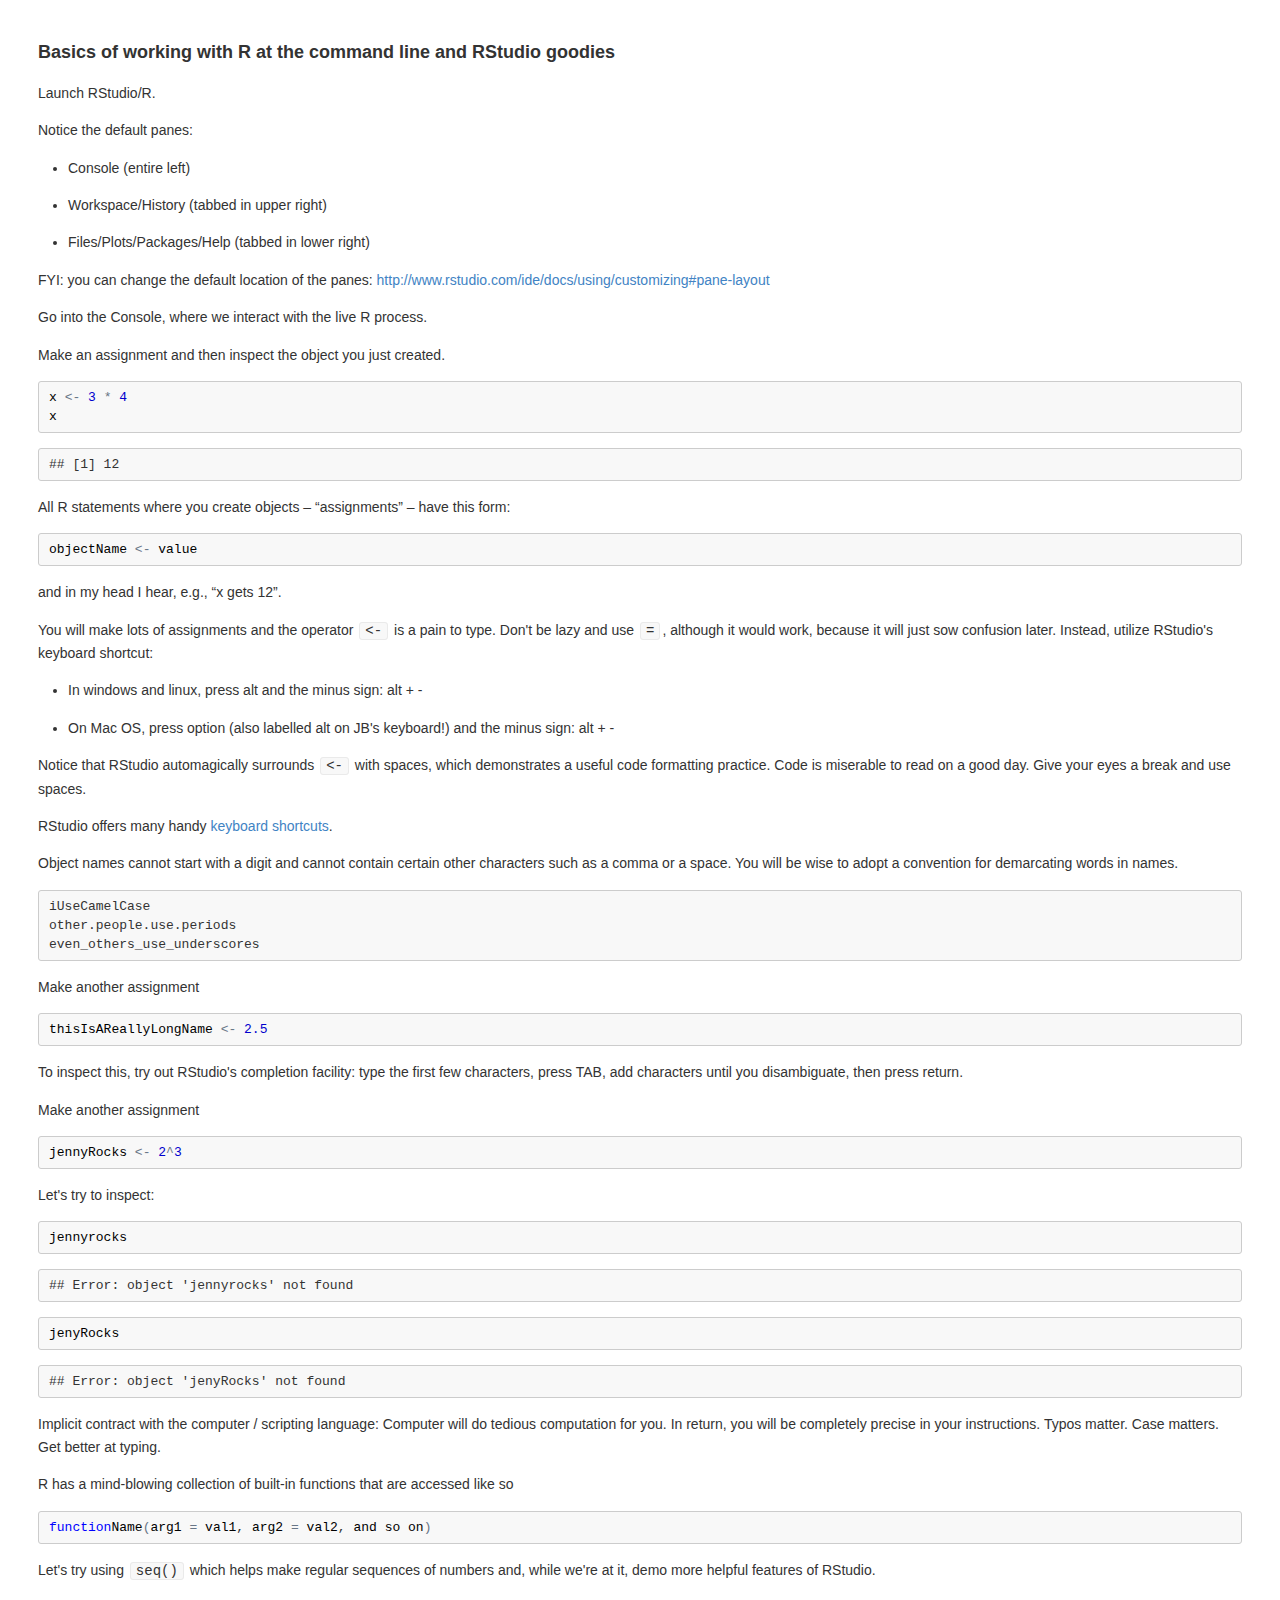
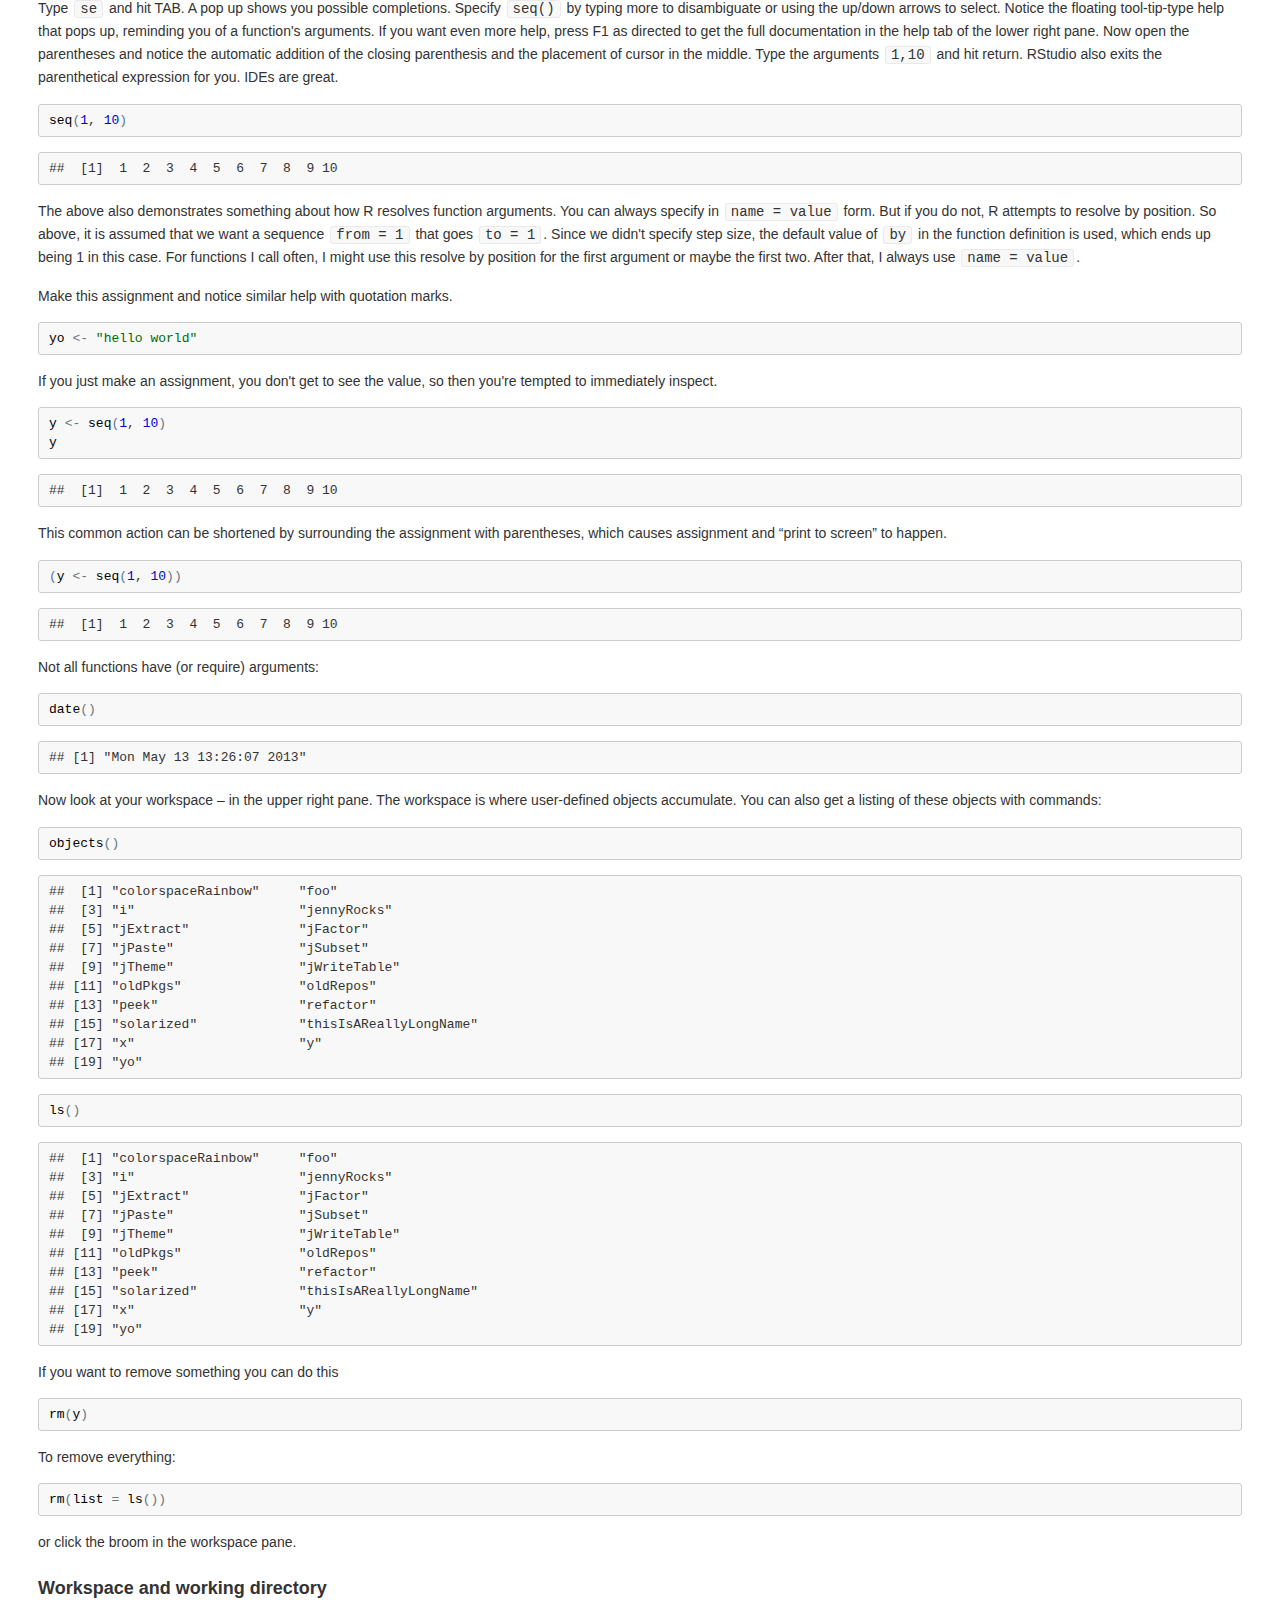
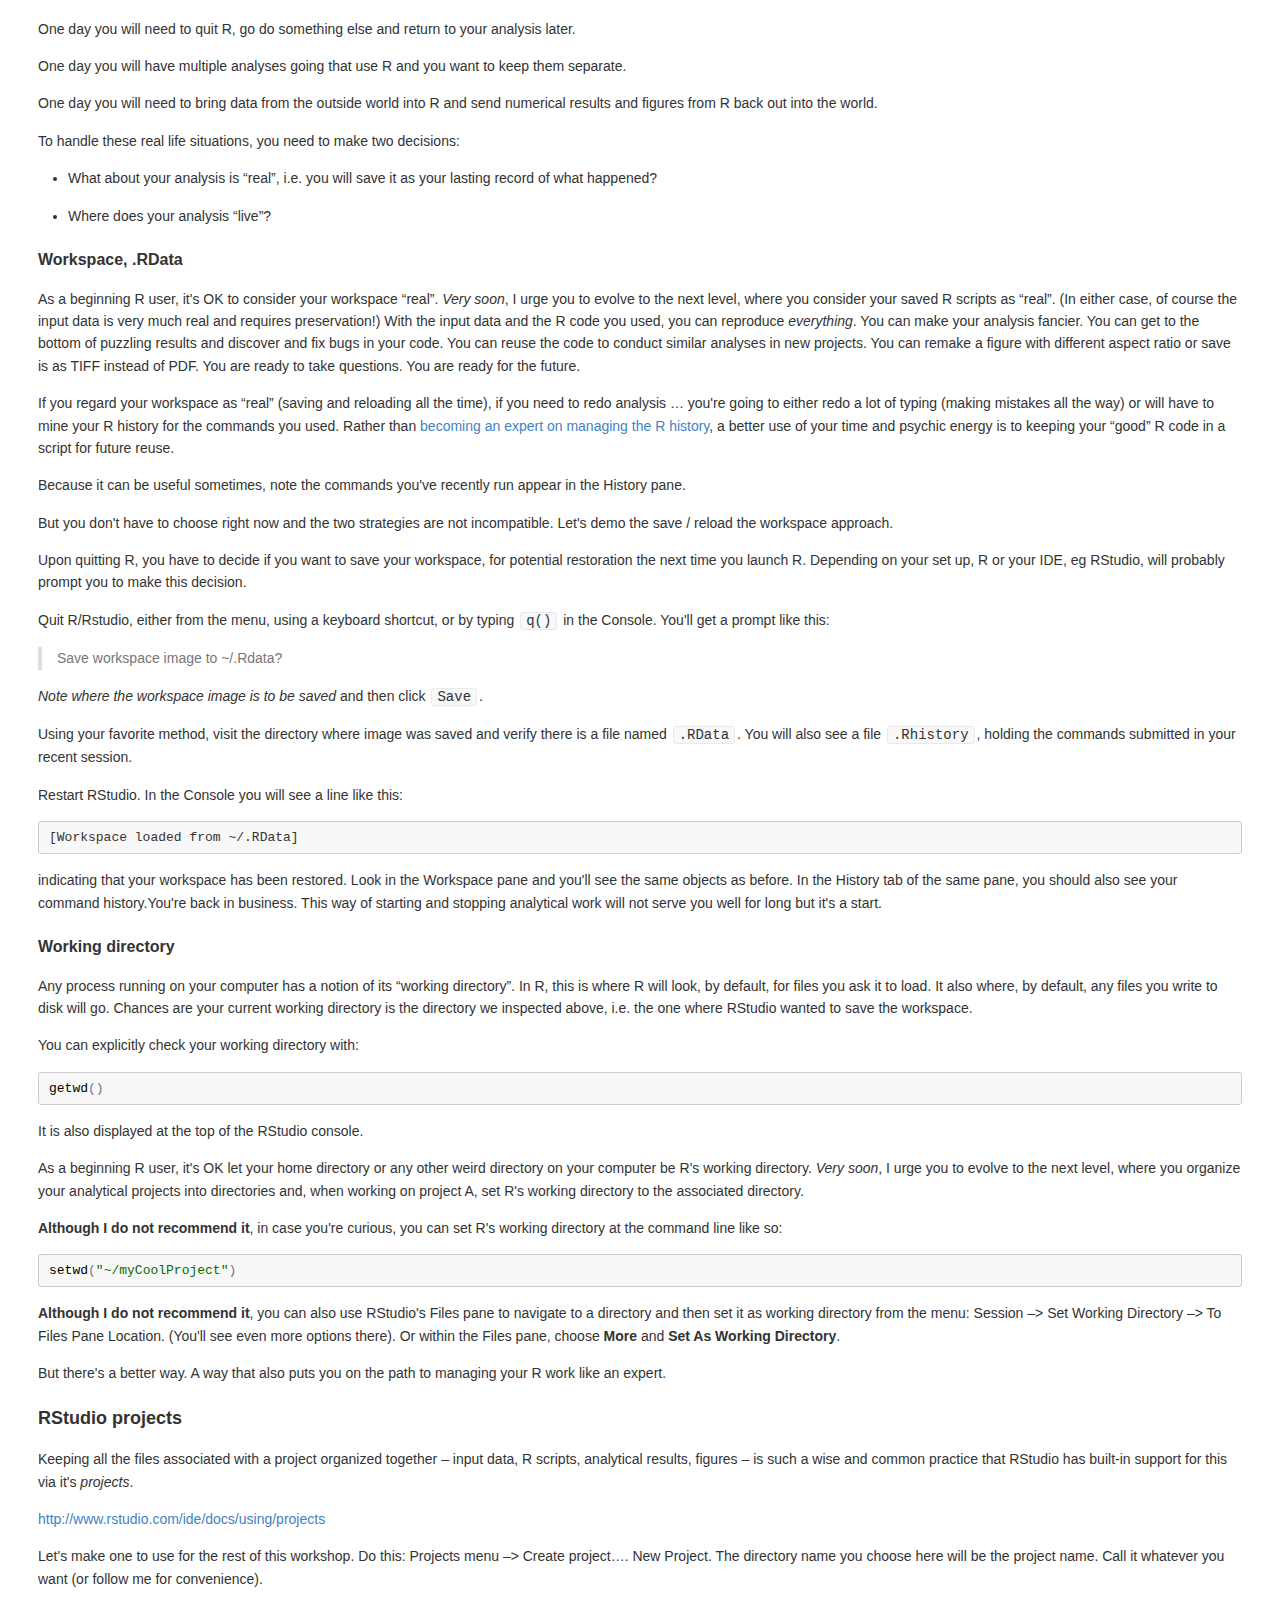
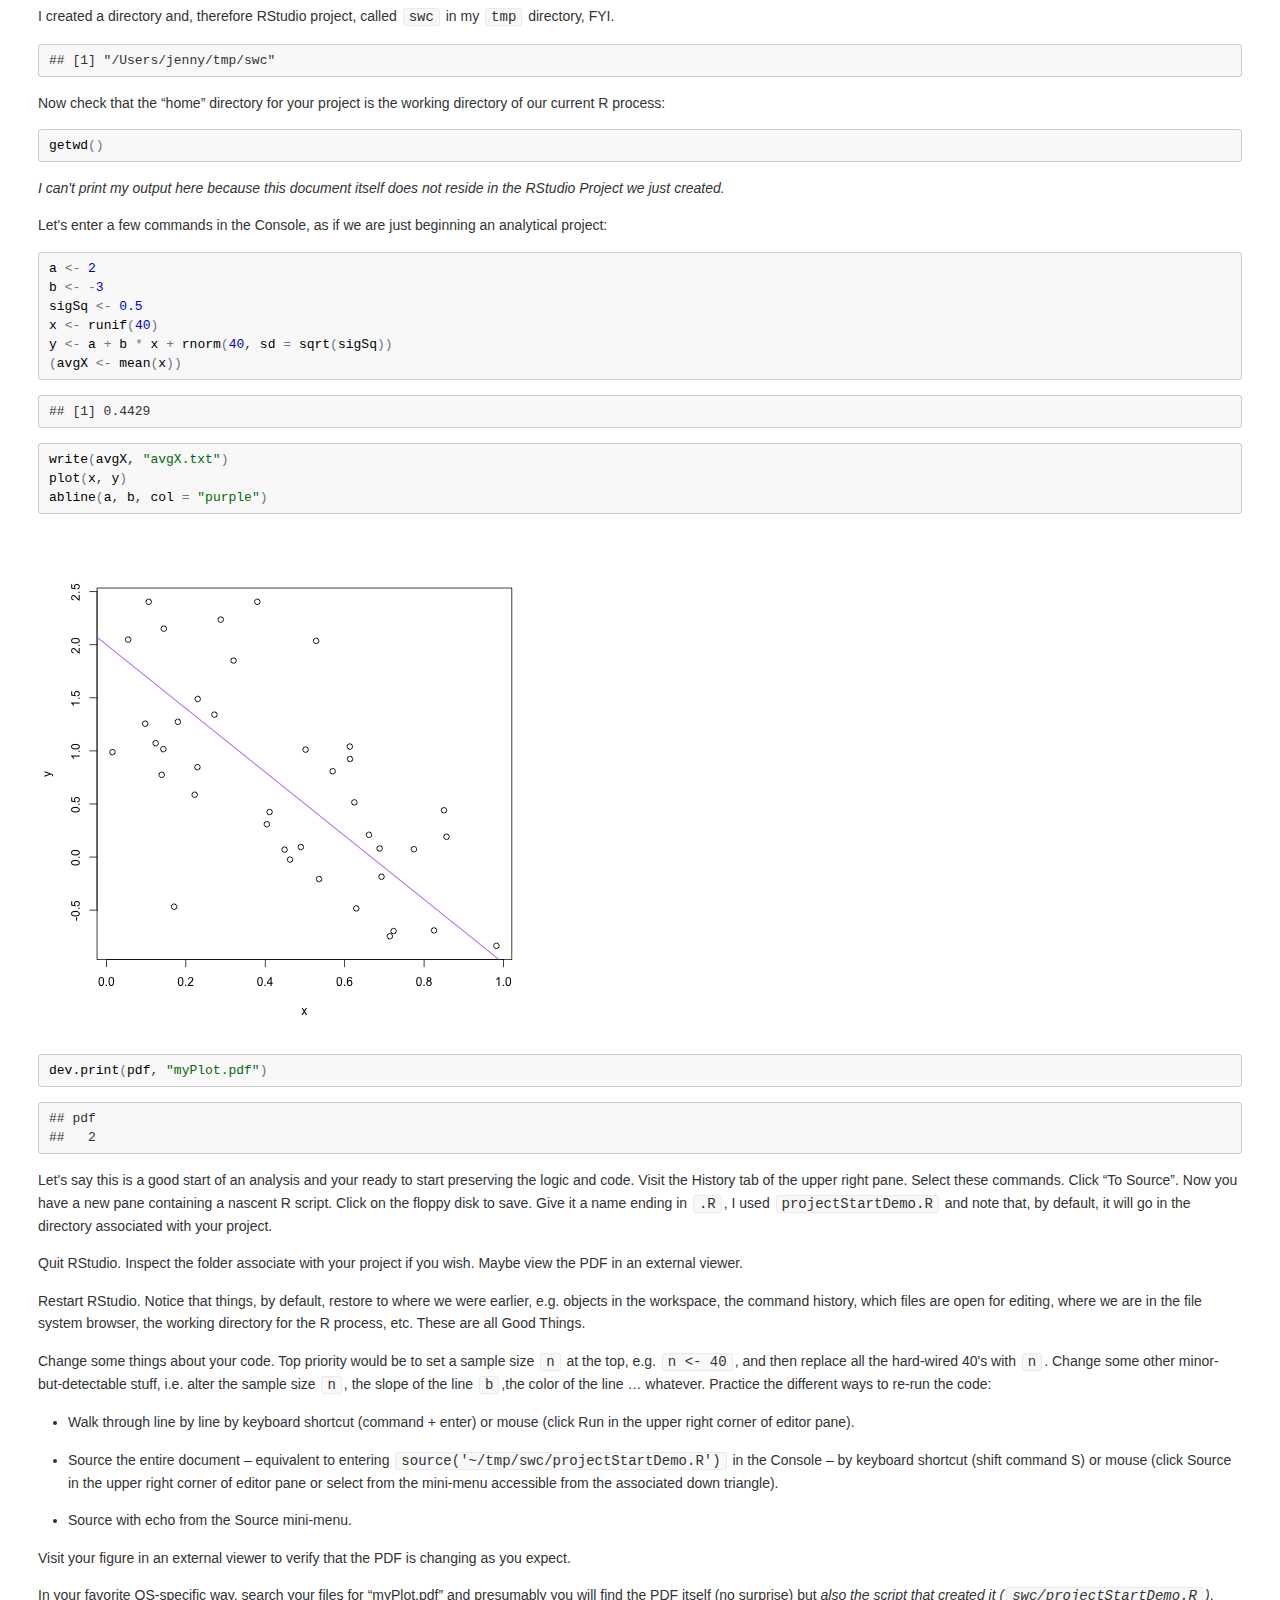
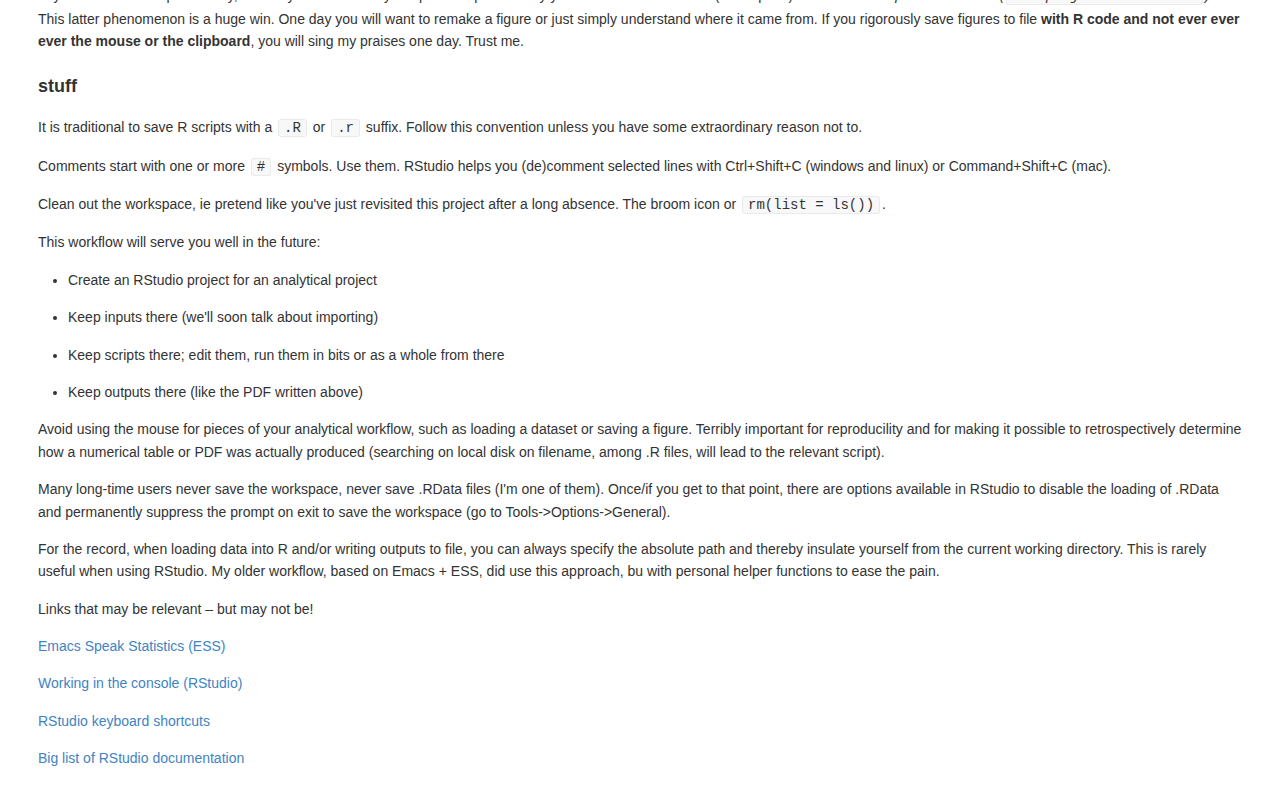
<file: old_lessons/misc-r/prose/block01_basicsWorkspaceWorkingDirProject.html>
<!DOCTYPE html>
<!-- saved from url=(0014)about:internet -->
<html>
<head>
<meta http-equiv="Content-Type" content="text/html; charset=utf-8"/>

<title>Basics of working with R at the command line and RStudio goodies</title>

<style type="text/css">
body {
  font-family: Helvetica, arial, sans-serif;
  font-size: 14px;
  line-height: 1.6;
  padding-top: 10px;
  padding-bottom: 10px;
  background-color: white;
  padding: 30px;
  color: #333;
}

body > *:first-child {
  margin-top: 0 !important;
}

body > *:last-child {
  margin-bottom: 0 !important;
}

a {
  color: #4183C4;
  text-decoration: none;
}

a.absent {
  color: #cc0000;
}

a.anchor {
  display: block;
  padding-left: 30px;
  margin-left: -30px;
  cursor: pointer;
  position: absolute;
  top: 0;
  left: 0;
  bottom: 0;
}

h1, h2, h3, h4, h5, h6 {
  margin: 20px 0 10px;
  padding: 0;
  font-weight: bold;
  -webkit-font-smoothing: antialiased;
  cursor: text;
  position: relative;
}

h2:first-child, h1:first-child, h1:first-child + h2, h3:first-child, h4:first-child, h5:first-child, h6:first-child {
  margin-top: 0;
  padding-top: 0;
}

h1:hover a.anchor, h2:hover a.anchor, h3:hover a.anchor, h4:hover a.anchor, h5:hover a.anchor, h6:hover a.anchor {
  text-decoration: none;
}

h1 tt, h1 code {
  font-size: inherit;
}

h2 tt, h2 code {
  font-size: inherit;
}

h3 tt, h3 code {
  font-size: inherit;
}

h4 tt, h4 code {
  font-size: inherit;
}

h5 tt, h5 code {
  font-size: inherit;
}

h6 tt, h6 code {
  font-size: inherit;
}

h1 {
  font-size: 28px;
  color: black;
}

h2 {
  font-size: 24px;
  border-bottom: 1px solid #cccccc;
  color: black;
}

h3 {
  font-size: 18px;
}

h4 {
  font-size: 16px;
}

h5 {
  font-size: 14px;
}

h6 {
  color: #777777;
  font-size: 14px;
}

p, blockquote, ul, ol, dl, li, table, pre {
  margin: 15px 0;
}

hr {
  background: transparent url("http://tinyurl.com/bq5kskr") repeat-x 0 0;
  border: 0 none;
  color: #cccccc;
  height: 4px;
  padding: 0;
}

body > h2:first-child {
  margin-top: 0;
  padding-top: 0;
}

body > h1:first-child {
  margin-top: 0;
  padding-top: 0;
}

body > h1:first-child + h2 {
  margin-top: 0;
  padding-top: 0;
}

body > h3:first-child, body > h4:first-child, body > h5:first-child, body > h6:first-child {
  margin-top: 0;
  padding-top: 0;
}

a:first-child h1, a:first-child h2, a:first-child h3, a:first-child h4, a:first-child h5, a:first-child h6 {
  margin-top: 0;
  padding-top: 0;
}

h1 p, h2 p, h3 p, h4 p, h5 p, h6 p {
  margin-top: 0;
}

li p.first {
  display: inline-block;
}

ul, ol {
  padding-left: 30px;
}

ul :first-child, ol :first-child {
  margin-top: 0;
}

ul :last-child, ol :last-child {
  margin-bottom: 0;
}

dl {
  padding: 0;
}

dl dt {
  font-size: 14px;
  font-weight: bold;
  font-style: italic;
  padding: 0;
  margin: 15px 0 5px;
}

dl dt:first-child {
  padding: 0;
}

dl dt > :first-child {
  margin-top: 0;
}

dl dt > :last-child {
  margin-bottom: 0;
}

dl dd {
  margin: 0 0 15px;
  padding: 0 15px;
}

dl dd > :first-child {
  margin-top: 0;
}

dl dd > :last-child {
  margin-bottom: 0;
}

blockquote {
  border-left: 4px solid #dddddd;
  padding: 0 15px;
  color: #777777;
}

blockquote > :first-child {
  margin-top: 0;
}

blockquote > :last-child {
  margin-bottom: 0;
}

table {
  padding: 0;
}
table tr {
  border-top: 1px solid #cccccc;
  background-color: white;
  margin: 0;
  padding: 0;
}

table tr:nth-child(2n) {
  background-color: #f8f8f8;
}

table tr th {
  font-weight: bold;
  border: 1px solid #cccccc;
  text-align: left;
  margin: 0;
  padding: 6px 13px;
}

table tr td {
  border: 1px solid #cccccc;
  text-align: left;
  margin: 0;
  padding: 6px 13px;
}

table tr th :first-child, table tr td :first-child {
  margin-top: 0;
}

table tr th :last-child, table tr td :last-child {
  margin-bottom: 0;
}

img {
  max-width: 100%;
}

span.frame {
  display: block;
  overflow: hidden;
}

span.frame > span {
  border: 1px solid #dddddd;
  display: block;
  float: left;
  overflow: hidden;
  margin: 13px 0 0;
  padding: 7px;
  width: auto;
}

span.frame span img {
  display: block;
  float: left;
}

span.frame span span {
  clear: both;
  color: #333333;
  display: block;
  padding: 5px 0 0;
}

span.align-center {
  display: block;
  overflow: hidden;
  clear: both;
}

span.align-center > span {
  display: block;
  overflow: hidden;
  margin: 13px auto 0;
  text-align: center;
}

span.align-center span img {
  margin: 0 auto;
  text-align: center;
}

span.align-right {
  display: block;
  overflow: hidden;
  clear: both;
}

span.align-right > span {
  display: block;
  overflow: hidden;
  margin: 13px 0 0;
  text-align: right;
}

span.align-right span img {
  margin: 0;
  text-align: right;
}

span.float-left {
  display: block;
  margin-right: 13px;
  overflow: hidden;
  float: left;
}

span.float-left span {
  margin: 13px 0 0;
}

span.float-right {
  display: block;
  margin-left: 13px;
  overflow: hidden;
  float: right;
}

span.float-right > span {
  display: block;
  overflow: hidden;
  margin: 13px auto 0;
  text-align: right;
}

code, tt {
  margin: 0 2px;
  padding: 0 5px;
  white-space: nowrap;
  border: 1px solid #eaeaea;
  background-color: #f8f8f8;
  border-radius: 3px;
}

pre code {
  margin: 0;
  padding: 0;
  white-space: pre;
  border: none;
  background: transparent;
}

.highlight pre {
  background-color: #f8f8f8;
  border: 1px solid #cccccc;
  font-size: 13px;
  line-height: 19px;
  overflow: auto;
  padding: 6px 10px;
  border-radius: 3px;
}

pre {
  background-color: #f8f8f8;
  border: 1px solid #cccccc;
  font-size: 13px;
  line-height: 19px;
  overflow: auto;
  padding: 6px 10px;
  border-radius: 3px;
}

pre code, pre tt {
  background-color: transparent;
  border: none;
}
</style>

<!-- Styles for R syntax highlighter -->
<style type="text/css">
   pre .operator,
   pre .paren {
     color: rgb(104, 118, 135)
   }

   pre .literal {
     color: rgb(88, 72, 246)
   }

   pre .number {
     color: rgb(0, 0, 205);
   }

   pre .comment {
     color: rgb(76, 136, 107);
   }

   pre .keyword {
     color: rgb(0, 0, 255);
   }

   pre .identifier {
     color: rgb(0, 0, 0);
   }

   pre .string {
     color: rgb(3, 106, 7);
   }
</style>

<!-- R syntax highlighter -->
<script type="text/javascript">
var hljs=new function(){function m(p){return p.replace(/&/gm,"&amp;").replace(/</gm,"&lt;")}function f(r,q,p){return RegExp(q,"m"+(r.cI?"i":"")+(p?"g":""))}function b(r){for(var p=0;p<r.childNodes.length;p++){var q=r.childNodes[p];if(q.nodeName=="CODE"){return q}if(!(q.nodeType==3&&q.nodeValue.match(/\s+/))){break}}}function h(t,s){var p="";for(var r=0;r<t.childNodes.length;r++){if(t.childNodes[r].nodeType==3){var q=t.childNodes[r].nodeValue;if(s){q=q.replace(/\n/g,"")}p+=q}else{if(t.childNodes[r].nodeName=="BR"){p+="\n"}else{p+=h(t.childNodes[r])}}}if(/MSIE [678]/.test(navigator.userAgent)){p=p.replace(/\r/g,"\n")}return p}function a(s){var r=s.className.split(/\s+/);r=r.concat(s.parentNode.className.split(/\s+/));for(var q=0;q<r.length;q++){var p=r[q].replace(/^language-/,"");if(e[p]){return p}}}function c(q){var p=[];(function(s,t){for(var r=0;r<s.childNodes.length;r++){if(s.childNodes[r].nodeType==3){t+=s.childNodes[r].nodeValue.length}else{if(s.childNodes[r].nodeName=="BR"){t+=1}else{if(s.childNodes[r].nodeType==1){p.push({event:"start",offset:t,node:s.childNodes[r]});t=arguments.callee(s.childNodes[r],t);p.push({event:"stop",offset:t,node:s.childNodes[r]})}}}}return t})(q,0);return p}function k(y,w,x){var q=0;var z="";var s=[];function u(){if(y.length&&w.length){if(y[0].offset!=w[0].offset){return(y[0].offset<w[0].offset)?y:w}else{return w[0].event=="start"?y:w}}else{return y.length?y:w}}function t(D){var A="<"+D.nodeName.toLowerCase();for(var B=0;B<D.attributes.length;B++){var C=D.attributes[B];A+=" "+C.nodeName.toLowerCase();if(C.value!==undefined&&C.value!==false&&C.value!==null){A+='="'+m(C.value)+'"'}}return A+">"}while(y.length||w.length){var v=u().splice(0,1)[0];z+=m(x.substr(q,v.offset-q));q=v.offset;if(v.event=="start"){z+=t(v.node);s.push(v.node)}else{if(v.event=="stop"){var p,r=s.length;do{r--;p=s[r];z+=("</"+p.nodeName.toLowerCase()+">")}while(p!=v.node);s.splice(r,1);while(r<s.length){z+=t(s[r]);r++}}}}return z+m(x.substr(q))}function j(){function q(x,y,v){if(x.compiled){return}var u;var s=[];if(x.k){x.lR=f(y,x.l||hljs.IR,true);for(var w in x.k){if(!x.k.hasOwnProperty(w)){continue}if(x.k[w] instanceof Object){u=x.k[w]}else{u=x.k;w="keyword"}for(var r in u){if(!u.hasOwnProperty(r)){continue}x.k[r]=[w,u[r]];s.push(r)}}}if(!v){if(x.bWK){x.b="\\b("+s.join("|")+")\\s"}x.bR=f(y,x.b?x.b:"\\B|\\b");if(!x.e&&!x.eW){x.e="\\B|\\b"}if(x.e){x.eR=f(y,x.e)}}if(x.i){x.iR=f(y,x.i)}if(x.r===undefined){x.r=1}if(!x.c){x.c=[]}x.compiled=true;for(var t=0;t<x.c.length;t++){if(x.c[t]=="self"){x.c[t]=x}q(x.c[t],y,false)}if(x.starts){q(x.starts,y,false)}}for(var p in e){if(!e.hasOwnProperty(p)){continue}q(e[p].dM,e[p],true)}}function d(B,C){if(!j.called){j();j.called=true}function q(r,M){for(var L=0;L<M.c.length;L++){if((M.c[L].bR.exec(r)||[null])[0]==r){return M.c[L]}}}function v(L,r){if(D[L].e&&D[L].eR.test(r)){return 1}if(D[L].eW){var M=v(L-1,r);return M?M+1:0}return 0}function w(r,L){return L.i&&L.iR.test(r)}function K(N,O){var M=[];for(var L=0;L<N.c.length;L++){M.push(N.c[L].b)}var r=D.length-1;do{if(D[r].e){M.push(D[r].e)}r--}while(D[r+1].eW);if(N.i){M.push(N.i)}return f(O,M.join("|"),true)}function p(M,L){var N=D[D.length-1];if(!N.t){N.t=K(N,E)}N.t.lastIndex=L;var r=N.t.exec(M);return r?[M.substr(L,r.index-L),r[0],false]:[M.substr(L),"",true]}function z(N,r){var L=E.cI?r[0].toLowerCase():r[0];var M=N.k[L];if(M&&M instanceof Array){return M}return false}function F(L,P){L=m(L);if(!P.k){return L}var r="";var O=0;P.lR.lastIndex=0;var M=P.lR.exec(L);while(M){r+=L.substr(O,M.index-O);var N=z(P,M);if(N){x+=N[1];r+='<span class="'+N[0]+'">'+M[0]+"</span>"}else{r+=M[0]}O=P.lR.lastIndex;M=P.lR.exec(L)}return r+L.substr(O,L.length-O)}function J(L,M){if(M.sL&&e[M.sL]){var r=d(M.sL,L);x+=r.keyword_count;return r.value}else{return F(L,M)}}function I(M,r){var L=M.cN?'<span class="'+M.cN+'">':"";if(M.rB){y+=L;M.buffer=""}else{if(M.eB){y+=m(r)+L;M.buffer=""}else{y+=L;M.buffer=r}}D.push(M);A+=M.r}function G(N,M,Q){var R=D[D.length-1];if(Q){y+=J(R.buffer+N,R);return false}var P=q(M,R);if(P){y+=J(R.buffer+N,R);I(P,M);return P.rB}var L=v(D.length-1,M);if(L){var O=R.cN?"</span>":"";if(R.rE){y+=J(R.buffer+N,R)+O}else{if(R.eE){y+=J(R.buffer+N,R)+O+m(M)}else{y+=J(R.buffer+N+M,R)+O}}while(L>1){O=D[D.length-2].cN?"</span>":"";y+=O;L--;D.length--}var r=D[D.length-1];D.length--;D[D.length-1].buffer="";if(r.starts){I(r.starts,"")}return R.rE}if(w(M,R)){throw"Illegal"}}var E=e[B];var D=[E.dM];var A=0;var x=0;var y="";try{var s,u=0;E.dM.buffer="";do{s=p(C,u);var t=G(s[0],s[1],s[2]);u+=s[0].length;if(!t){u+=s[1].length}}while(!s[2]);if(D.length>1){throw"Illegal"}return{r:A,keyword_count:x,value:y}}catch(H){if(H=="Illegal"){return{r:0,keyword_count:0,value:m(C)}}else{throw H}}}function g(t){var p={keyword_count:0,r:0,value:m(t)};var r=p;for(var q in e){if(!e.hasOwnProperty(q)){continue}var s=d(q,t);s.language=q;if(s.keyword_count+s.r>r.keyword_count+r.r){r=s}if(s.keyword_count+s.r>p.keyword_count+p.r){r=p;p=s}}if(r.language){p.second_best=r}return p}function i(r,q,p){if(q){r=r.replace(/^((<[^>]+>|\t)+)/gm,function(t,w,v,u){return w.replace(/\t/g,q)})}if(p){r=r.replace(/\n/g,"<br>")}return r}function n(t,w,r){var x=h(t,r);var v=a(t);var y,s;if(v){y=d(v,x)}else{return}var q=c(t);if(q.length){s=document.createElement("pre");s.innerHTML=y.value;y.value=k(q,c(s),x)}y.value=i(y.value,w,r);var u=t.className;if(!u.match("(\\s|^)(language-)?"+v+"(\\s|$)")){u=u?(u+" "+v):v}if(/MSIE [678]/.test(navigator.userAgent)&&t.tagName=="CODE"&&t.parentNode.tagName=="PRE"){s=t.parentNode;var p=document.createElement("div");p.innerHTML="<pre><code>"+y.value+"</code></pre>";t=p.firstChild.firstChild;p.firstChild.cN=s.cN;s.parentNode.replaceChild(p.firstChild,s)}else{t.innerHTML=y.value}t.className=u;t.result={language:v,kw:y.keyword_count,re:y.r};if(y.second_best){t.second_best={language:y.second_best.language,kw:y.second_best.keyword_count,re:y.second_best.r}}}function o(){if(o.called){return}o.called=true;var r=document.getElementsByTagName("pre");for(var p=0;p<r.length;p++){var q=b(r[p]);if(q){n(q,hljs.tabReplace)}}}function l(){if(window.addEventListener){window.addEventListener("DOMContentLoaded",o,false);window.addEventListener("load",o,false)}else{if(window.attachEvent){window.attachEvent("onload",o)}else{window.onload=o}}}var e={};this.LANGUAGES=e;this.highlight=d;this.highlightAuto=g;this.fixMarkup=i;this.highlightBlock=n;this.initHighlighting=o;this.initHighlightingOnLoad=l;this.IR="[a-zA-Z][a-zA-Z0-9_]*";this.UIR="[a-zA-Z_][a-zA-Z0-9_]*";this.NR="\\b\\d+(\\.\\d+)?";this.CNR="\\b(0[xX][a-fA-F0-9]+|(\\d+(\\.\\d*)?|\\.\\d+)([eE][-+]?\\d+)?)";this.BNR="\\b(0b[01]+)";this.RSR="!|!=|!==|%|%=|&|&&|&=|\\*|\\*=|\\+|\\+=|,|\\.|-|-=|/|/=|:|;|<|<<|<<=|<=|=|==|===|>|>=|>>|>>=|>>>|>>>=|\\?|\\[|\\{|\\(|\\^|\\^=|\\||\\|=|\\|\\||~";this.ER="(?![\\s\\S])";this.BE={b:"\\\\.",r:0};this.ASM={cN:"string",b:"'",e:"'",i:"\\n",c:[this.BE],r:0};this.QSM={cN:"string",b:'"',e:'"',i:"\\n",c:[this.BE],r:0};this.CLCM={cN:"comment",b:"//",e:"$"};this.CBLCLM={cN:"comment",b:"/\\*",e:"\\*/"};this.HCM={cN:"comment",b:"#",e:"$"};this.NM={cN:"number",b:this.NR,r:0};this.CNM={cN:"number",b:this.CNR,r:0};this.BNM={cN:"number",b:this.BNR,r:0};this.inherit=function(r,s){var p={};for(var q in r){p[q]=r[q]}if(s){for(var q in s){p[q]=s[q]}}return p}}();hljs.LANGUAGES.cpp=function(){var a={keyword:{"false":1,"int":1,"float":1,"while":1,"private":1,"char":1,"catch":1,"export":1,virtual:1,operator:2,sizeof:2,dynamic_cast:2,typedef:2,const_cast:2,"const":1,struct:1,"for":1,static_cast:2,union:1,namespace:1,unsigned:1,"long":1,"throw":1,"volatile":2,"static":1,"protected":1,bool:1,template:1,mutable:1,"if":1,"public":1,friend:2,"do":1,"return":1,"goto":1,auto:1,"void":2,"enum":1,"else":1,"break":1,"new":1,extern:1,using:1,"true":1,"class":1,asm:1,"case":1,typeid:1,"short":1,reinterpret_cast:2,"default":1,"double":1,register:1,explicit:1,signed:1,typename:1,"try":1,"this":1,"switch":1,"continue":1,wchar_t:1,inline:1,"delete":1,alignof:1,char16_t:1,char32_t:1,constexpr:1,decltype:1,noexcept:1,nullptr:1,static_assert:1,thread_local:1,restrict:1,_Bool:1,complex:1},built_in:{std:1,string:1,cin:1,cout:1,cerr:1,clog:1,stringstream:1,istringstream:1,ostringstream:1,auto_ptr:1,deque:1,list:1,queue:1,stack:1,vector:1,map:1,set:1,bitset:1,multiset:1,multimap:1,unordered_set:1,unordered_map:1,unordered_multiset:1,unordered_multimap:1,array:1,shared_ptr:1}};return{dM:{k:a,i:"</",c:[hljs.CLCM,hljs.CBLCLM,hljs.QSM,{cN:"string",b:"'\\\\?.",e:"'",i:"."},{cN:"number",b:"\\b(\\d+(\\.\\d*)?|\\.\\d+)(u|U|l|L|ul|UL|f|F)"},hljs.CNM,{cN:"preprocessor",b:"#",e:"$"},{cN:"stl_container",b:"\\b(deque|list|queue|stack|vector|map|set|bitset|multiset|multimap|unordered_map|unordered_set|unordered_multiset|unordered_multimap|array)\\s*<",e:">",k:a,r:10,c:["self"]}]}}}();hljs.LANGUAGES.r={dM:{c:[hljs.HCM,{cN:"number",b:"\\b0[xX][0-9a-fA-F]+[Li]?\\b",e:hljs.IMMEDIATE_RE,r:0},{cN:"number",b:"\\b\\d+(?:[eE][+\\-]?\\d*)?L\\b",e:hljs.IMMEDIATE_RE,r:0},{cN:"number",b:"\\b\\d+\\.(?!\\d)(?:i\\b)?",e:hljs.IMMEDIATE_RE,r:1},{cN:"number",b:"\\b\\d+(?:\\.\\d*)?(?:[eE][+\\-]?\\d*)?i?\\b",e:hljs.IMMEDIATE_RE,r:0},{cN:"number",b:"\\.\\d+(?:[eE][+\\-]?\\d*)?i?\\b",e:hljs.IMMEDIATE_RE,r:1},{cN:"keyword",b:"(?:tryCatch|library|setGeneric|setGroupGeneric)\\b",e:hljs.IMMEDIATE_RE,r:10},{cN:"keyword",b:"\\.\\.\\.",e:hljs.IMMEDIATE_RE,r:10},{cN:"keyword",b:"\\.\\.\\d+(?![\\w.])",e:hljs.IMMEDIATE_RE,r:10},{cN:"keyword",b:"\\b(?:function)",e:hljs.IMMEDIATE_RE,r:2},{cN:"keyword",b:"(?:if|in|break|next|repeat|else|for|return|switch|while|try|stop|warning|require|attach|detach|source|setMethod|setClass)\\b",e:hljs.IMMEDIATE_RE,r:1},{cN:"literal",b:"(?:NA|NA_integer_|NA_real_|NA_character_|NA_complex_)\\b",e:hljs.IMMEDIATE_RE,r:10},{cN:"literal",b:"(?:NULL|TRUE|FALSE|T|F|Inf|NaN)\\b",e:hljs.IMMEDIATE_RE,r:1},{cN:"identifier",b:"[a-zA-Z.][a-zA-Z0-9._]*\\b",e:hljs.IMMEDIATE_RE,r:0},{cN:"operator",b:"<\\-(?!\\s*\\d)",e:hljs.IMMEDIATE_RE,r:2},{cN:"operator",b:"\\->|<\\-",e:hljs.IMMEDIATE_RE,r:1},{cN:"operator",b:"%%|~",e:hljs.IMMEDIATE_RE},{cN:"operator",b:">=|<=|==|!=|\\|\\||&&|=|\\+|\\-|\\*|/|\\^|>|<|!|&|\\||\\$|:",e:hljs.IMMEDIATE_RE,r:0},{cN:"operator",b:"%",e:"%",i:"\\n",r:1},{cN:"identifier",b:"`",e:"`",r:0},{cN:"string",b:'"',e:'"',c:[hljs.BE],r:0},{cN:"string",b:"'",e:"'",c:[hljs.BE],r:0},{cN:"paren",b:"[[({\\])}]",e:hljs.IMMEDIATE_RE,r:0}]}};
hljs.initHighlightingOnLoad();
</script>

<!-- MathJax scripts -->
<script type="text/javascript" src="https://c328740.ssl.cf1.rackcdn.com/mathjax/2.0-latest/MathJax.js?config=TeX-AMS-MML_HTMLorMML">
</script>


</head>

<body>
<h3>Basics of working with R at the command line and RStudio goodies</h3>

<p>Launch RStudio/R.</p>

<p>Notice the default panes:</p>

<ul>
<li>Console (entire left)</li>
<li>Workspace/History (tabbed in upper right)</li>
<li>Files/Plots/Packages/Help (tabbed in lower right)</li>
</ul>

<p>FYI: you can change the default location of the panes:
<a href="http://www.rstudio.com/ide/docs/using/customizing#pane-layout">http://www.rstudio.com/ide/docs/using/customizing#pane-layout</a></p>

<p>Go into the Console, where we interact with the live R process.</p>

<p>Make an assignment and then inspect the object you just created.</p>

<pre><code class="r">x &lt;- 3 * 4
x
</code></pre>

<pre><code>## [1] 12
</code></pre>

<p>All R statements where you create objects &ndash; &ldquo;assignments&rdquo; &ndash; have this
form:</p>

<pre><code class="r">objectName &lt;- value
</code></pre>

<p>and in my head I hear, e.g., &ldquo;x gets 12&rdquo;.</p>

<p>You will make lots of assignments and the operator <code>&lt;-</code> is a pain to
type. Don&#39;t be lazy and use <code>=</code>, although it would work, because it
will just sow confusion later. Instead, utilize RStudio&#39;s keyboard
shortcut:</p>

<ul>
<li>In windows and linux, press alt and the minus sign: alt + -</li>
<li>On Mac OS, press option (also labelled alt on JB&#39;s keyboard!) and
the minus sign: alt + -</li>
</ul>

<p>Notice that RStudio automagically surrounds <code>&lt;-</code> with spaces, which
demonstrates a useful code formatting practice. Code is miserable to
read on a good day. Give your eyes a break and use spaces.</p>

<p>RStudio offers many handy <a href="http://www.rstudio.com/ide/docs/using/keyboard_shortcuts">keyboard shortcuts</a>.</p>

<p>Object names cannot start with a digit and cannot contain certain
other characters such as a comma or a space. You will be wise to adopt
a convention for demarcating words in names.</p>

<pre><code>iUseCamelCase
other.people.use.periods
even_others_use_underscores
</code></pre>

<p>Make another assignment</p>

<pre><code class="r">thisIsAReallyLongName &lt;- 2.5
</code></pre>

<p>To inspect this, try out RStudio&#39;s completion facility: type the first
few characters, press TAB, add characters until you disambiguate,
then press return.</p>

<p>Make another assignment</p>

<pre><code class="r">jennyRocks &lt;- 2^3
</code></pre>

<p>Let&#39;s try to inspect:</p>

<pre><code class="r">jennyrocks
</code></pre>

<pre><code>## Error: object &#39;jennyrocks&#39; not found
</code></pre>

<pre><code class="r">jenyRocks
</code></pre>

<pre><code>## Error: object &#39;jenyRocks&#39; not found
</code></pre>

<p>Implicit contract with the computer / scripting language: Computer
will do tedious computation for you. In return, you will be completely
precise in your instructions. Typos matter. Case matters. Get better
at typing.</p>

<p>R has a mind-blowing collection of built-in functions that are
accessed like so</p>

<pre><code class="r">functionName(arg1 = val1, arg2 = val2, and so on)
</code></pre>

<p>Let&#39;s try using <code>seq()</code> which helps make regular sequences of numbers
and, while we&#39;re at it, demo more helpful features of RStudio.</p>

<p>Type <code>se</code> and hit TAB. A pop up shows you possible
completions. Specify <code>seq()</code> by typing more to disambiguate or using
the up/down arrows to select. Notice the floating tool-tip-type help
that pops up, reminding you of a function&#39;s arguments. If you want
even more help, press F1 as directed to get the full documentation in
the help tab of the lower right pane. Now open the parentheses and
notice the automatic addition of the closing parenthesis and the
placement of cursor in the middle.  Type the arguments <code>1,10</code> and hit
return. RStudio also exits the parenthetical expression for you.  IDEs
are great.</p>

<pre><code class="r">seq(1, 10)
</code></pre>

<pre><code>##  [1]  1  2  3  4  5  6  7  8  9 10
</code></pre>

<p>The above also demonstrates something about how R resolves function
arguments. You can always specify in <code>name = value</code> form. But if you
do not, R attempts to resolve by position. So above, it is assumed
that we want a sequence <code>from = 1</code> that goes <code>to = 1</code>. Since we didn&#39;t
specify step size, the default value of <code>by</code> in the function
definition is used, which ends up being 1 in this case. For functions
I call often, I might use this resolve by position for the first
argument or maybe the first two. After that, I always use <code>name =
value</code>.</p>

<p>Make this assignment and notice similar help with quotation marks.</p>

<pre><code class="r">yo &lt;- &quot;hello world&quot;
</code></pre>

<p>If you just make an assignment, you don&#39;t get to see the value, so
then you&#39;re tempted to immediately inspect.</p>

<pre><code class="r">y &lt;- seq(1, 10)
y
</code></pre>

<pre><code>##  [1]  1  2  3  4  5  6  7  8  9 10
</code></pre>

<p>This common action can be shortened by surrounding the assignment with
parentheses, which causes assignment and &ldquo;print to screen&rdquo; to happen.</p>

<pre><code class="r">(y &lt;- seq(1, 10))
</code></pre>

<pre><code>##  [1]  1  2  3  4  5  6  7  8  9 10
</code></pre>

<p>Not all functions have (or require) arguments:</p>

<pre><code class="r">date()
</code></pre>

<pre><code>## [1] &quot;Mon May 13 13:26:07 2013&quot;
</code></pre>

<p>Now look at your workspace &ndash; in the upper right pane. The workspace is
where user-defined objects accumulate. You can also get a listing of
these objects with commands:</p>

<pre><code class="r">objects()
</code></pre>

<pre><code>##  [1] &quot;colorspaceRainbow&quot;     &quot;foo&quot;                  
##  [3] &quot;i&quot;                     &quot;jennyRocks&quot;           
##  [5] &quot;jExtract&quot;              &quot;jFactor&quot;              
##  [7] &quot;jPaste&quot;                &quot;jSubset&quot;              
##  [9] &quot;jTheme&quot;                &quot;jWriteTable&quot;          
## [11] &quot;oldPkgs&quot;               &quot;oldRepos&quot;             
## [13] &quot;peek&quot;                  &quot;refactor&quot;             
## [15] &quot;solarized&quot;             &quot;thisIsAReallyLongName&quot;
## [17] &quot;x&quot;                     &quot;y&quot;                    
## [19] &quot;yo&quot;
</code></pre>

<pre><code class="r">ls()
</code></pre>

<pre><code>##  [1] &quot;colorspaceRainbow&quot;     &quot;foo&quot;                  
##  [3] &quot;i&quot;                     &quot;jennyRocks&quot;           
##  [5] &quot;jExtract&quot;              &quot;jFactor&quot;              
##  [7] &quot;jPaste&quot;                &quot;jSubset&quot;              
##  [9] &quot;jTheme&quot;                &quot;jWriteTable&quot;          
## [11] &quot;oldPkgs&quot;               &quot;oldRepos&quot;             
## [13] &quot;peek&quot;                  &quot;refactor&quot;             
## [15] &quot;solarized&quot;             &quot;thisIsAReallyLongName&quot;
## [17] &quot;x&quot;                     &quot;y&quot;                    
## [19] &quot;yo&quot;
</code></pre>

<p>If you want to remove something you can do this</p>

<pre><code class="r">rm(y)
</code></pre>

<p>To remove everything:</p>

<pre><code class="r">rm(list = ls())
</code></pre>

<p>or click the broom in the workspace pane.</p>

<h3>Workspace and working directory</h3>

<p>One day you will need to quit R, go do something else and return to
your analysis later.</p>

<p>One day you will have multiple analyses going that use R and you want
to keep them separate.</p>

<p>One day you will need to bring data from the outside world into R and
send numerical results and figures from R back out into the world.</p>

<p>To handle these real life situations, you need to make two decisions:</p>

<ul>
<li><p>What about your analysis is &ldquo;real&rdquo;, i.e. you will save it as your
lasting record of what happened?</p></li>
<li><p>Where does your analysis &ldquo;live&rdquo;?</p></li>
</ul>

<h4>Workspace, .RData</h4>

<p>As a beginning R user, it&#39;s OK to consider your workspace
&ldquo;real&rdquo;. <em>Very soon</em>, I urge you to evolve to the next level, where you
consider your saved R scripts as &ldquo;real&rdquo;. (In either case, of course
the input data is very much real and requires preservation!) With the
input data and the R code you used, you can reproduce
<em>everything</em>. You can make your analysis fancier. You can get to the
bottom of puzzling results and discover and fix bugs in your code. You
can reuse the code to conduct similar analyses in new projects. You
can remake a figure with different aspect ratio or save is as TIFF
instead of PDF. You are ready to take questions. You are ready for the
future.</p>

<p>If you regard your workspace as &ldquo;real&rdquo; (saving and reloading all the
time), if you need to redo analysis &hellip; you&#39;re going to either redo a
lot of typing (making mistakes all the way) or will have to mine your
R history for the commands you used. Rather than
<a href="http://www.rstudio.com/ide/docs/using/history">becoming an expert on managing the R history</a>,
a better use of your time and psychic energy is to keeping your &ldquo;good&rdquo;
R code in a script for future reuse.</p>

<p>Because it can be useful sometimes, note the commands you&#39;ve recently
run appear in the History pane.</p>

<p>But you don&#39;t have to choose right now and the two strategies are not
incompatible. Let&#39;s demo the save / reload the workspace approach.</p>

<p>Upon quitting R, you have to decide if you want to save your
workspace, for potential restoration the next time you launch R. Depending on
your set up, R or your IDE, eg RStudio, will probably prompt you to
make this decision.</p>

<p>Quit R/Rstudio, either from the menu, using a keyboard shortcut, or by
typing <code>q()</code> in the Console. You&#39;ll get a prompt like this:</p>

<blockquote>
<p>Save workspace image to ~/.Rdata?</p>
</blockquote>

<p><em>Note where the workspace image is to be saved</em> and then click <code>Save</code>.</p>

<p>Using your favorite method, visit the directory where image was saved
and verify there is a file named <code>.RData</code>. You will also see a file
<code>.Rhistory</code>, holding the commands submitted in your recent session.</p>

<p>Restart RStudio. In the Console you will see a line like this:</p>

<pre><code>[Workspace loaded from ~/.RData]
</code></pre>

<p>indicating that your workspace has been restored. Look in the Workspace pane and you&#39;ll see the same objects as before. In the History tab of the same pane, you should also see your command history.You&#39;re back in business. This way of starting and stopping analytical work will not serve you well for long but it&#39;s a start.</p>

<h4>Working directory</h4>

<p>Any process running on your computer has a notion of its &ldquo;working directory&rdquo;. In R, this is where R will look, by default, for files you ask it to load. It also where, by default, any files you write to disk will go. Chances are your current working directory is the directory we inspected above, i.e. the one where RStudio wanted to save the workspace.</p>

<p>You can explicitly check your working directory with:</p>

<pre><code class="r">getwd()
</code></pre>

<p>It is also displayed at the top of the RStudio console.</p>

<p>As a beginning R user, it&#39;s OK let your home directory or any other weird directory on your computer be R&#39;s working directory. <em>Very soon</em>, I urge you to evolve to the next level, where you organize your analytical projects into directories and, when working on project A, set R&#39;s working directory to the associated directory.</p>

<p><strong>Although I do not recommend it</strong>, in case you&#39;re curious, you can set R&#39;s working directory at the command line like so:</p>

<pre><code class="r">setwd(&quot;~/myCoolProject&quot;)
</code></pre>

<p><strong>Although I do not recommend it</strong>, you can also use RStudio&#39;s Files pane to navigate to a directory and then set it as working directory from the menu: Session &ndash;&gt; Set Working Directory &ndash;&gt; To Files Pane Location. (You&#39;ll see even more options there). Or within the Files pane, choose <strong>More</strong> and <strong>Set As
Working Directory</strong>.</p>

<p>But there&#39;s a better way. A way that also puts you on the path to managing your R work like an expert.</p>

<h3>RStudio projects</h3>

<p>Keeping all the files associated with a project organized together &ndash; input data, R scripts, analytical results, figures &ndash; is such a wise and common practice that RStudio has built-in support for this via it&#39;s <em>projects</em>.</p>

<p><a href="http://www.rstudio.com/ide/docs/using/projects">http://www.rstudio.com/ide/docs/using/projects</a></p>

<p>Let&#39;s make one to use for the rest of this workshop. Do this: Projects menu &ndash;&gt; Create project&hellip;. New Project. The directory name you choose here will be the project name. Call it whatever you want (or follow me for convenience).</p>

<p>I created a directory and, therefore RStudio project, called <code>swc</code> in my <code>tmp</code> directory, FYI.</p>

<!-- https://github.com/yihui/knitr/issues/277 -->

<pre><code>## [1] &quot;/Users/jenny/tmp/swc&quot;
</code></pre>

<p>Now check that the &ldquo;home&rdquo; directory for your project is the working directory of our current R process:</p>

<pre><code class="r">getwd()
</code></pre>

<p><em>I can&#39;t print my output here because this document itself does not reside in the RStudio Project we just created.</em></p>

<p>Let&#39;s enter a few commands in the Console, as if we are just beginning an analytical project:</p>

<pre><code class="r">a &lt;- 2
b &lt;- -3
sigSq &lt;- 0.5
x &lt;- runif(40)
y &lt;- a + b * x + rnorm(40, sd = sqrt(sigSq))
(avgX &lt;- mean(x))
</code></pre>

<pre><code>## [1] 0.4429
</code></pre>

<pre><code class="r">write(avgX, &quot;avgX.txt&quot;)
plot(x, y)
abline(a, b, col = &quot;purple&quot;)
</code></pre>

<p><img src="[data-uri]" alt="plot of chunk unnamed-chunk-19"/> </p>

<pre><code class="r">dev.print(pdf, &quot;myPlot.pdf&quot;)
</code></pre>

<pre><code>## pdf 
##   2
</code></pre>

<p>Let&#39;s say this is a good start of an analysis and your ready to start preserving the logic and code. Visit the History tab of the upper right pane. Select these commands. Click &ldquo;To Source&rdquo;. Now you have a
new pane containing a nascent R script. Click on the floppy disk to save. Give it a name ending in <code>.R</code>, I used <code>projectStartDemo.R</code> and note that, by default, it will go in the directory associated with your project.</p>

<p>Quit RStudio. Inspect the folder associate with your project if you wish. Maybe view the PDF in an external viewer.</p>

<p>Restart RStudio. Notice that things, by default, restore to where we were earlier, e.g. objects in the workspace, the command history, which files are open for editing, where we are in the file system browser, the working directory for the R process, etc. These are all Good Things.</p>

<p>Change some things about your code. Top priority would be to set a sample size <code>n</code> at the top, e.g. <code>n &lt;- 40</code>, and then replace all the hard-wired 40&#39;s with <code>n</code>. Change some other minor-but-detectable stuff, i.e. alter the sample size <code>n</code>, the slope of the line <code>b</code>,the color of the line &hellip; whatever. Practice the different ways to re-run the code:</p>

<ul>
<li>Walk through line by line by keyboard shortcut (command + enter) or mouse (click Run in the upper right corner of editor pane).</li>
<li>Source the entire document &ndash; equivalent to entering <code>source(&#39;~/tmp/swc/projectStartDemo.R&#39;)</code> in the Console &ndash; by keyboard shortcut (shift command S) or mouse (click Source in the upper right corner of editor pane or select from the mini-menu accessible from the associated down triangle).</li>
<li>Source with echo from the Source mini-menu.</li>
</ul>

<p>Visit your figure in an external viewer to verify that the PDF is changing as you expect.</p>

<p>In your favorite OS-specific way, search your files for &ldquo;myPlot.pdf&rdquo; and presumably you will find the PDF itself (no surprise) but <em>also the script that created it (<code>swc/projectStartDemo.R</code>)</em>. This latter phenomenon is a huge win. One day you will want to remake a figure or just simply understand where it came from. If you rigorously save figures to file <strong>with R code and not ever ever ever the mouse or the clipboard</strong>, you will sing my praises one day. Trust me.</p>

<h3>stuff</h3>

<p>It is traditional to save R scripts with a <code>.R</code> or <code>.r</code> suffix. Follow this convention unless you have some extraordinary reason not to. </p>

<p>Comments start with one or more <code>#</code> symbols. Use them. RStudio helps you (de)comment selected lines with Ctrl+Shift+C (windows and linux) or Command+Shift+C (mac).</p>

<p>Clean out the workspace, ie pretend like you&#39;ve just revisited this project after a long absence.  The broom icon or <code>rm(list = ls())</code>.</p>

<p>This workflow will serve you well in the future:</p>

<ul>
<li>Create an RStudio project for an analytical project</li>
<li>Keep inputs there (we&#39;ll soon talk about importing)</li>
<li>Keep scripts there; edit them, run them in bits or as a whole from
there</li>
<li>Keep outputs there (like the PDF written above)</li>
</ul>

<p>Avoid using the mouse for pieces of your analytical workflow, such as loading a dataset or saving a figure. Terribly important for reproducility and for making it possible to retrospectively determine how a numerical table or PDF was actually produced (searching on local disk on filename, among .R files, will lead to the relevant script).</p>

<p>Many long-time users never save the workspace, never save .RData files (I&#39;m one of them). Once/if you get to that point, there are options available in RStudio to disable the loading of .RData and permanently suppress the prompt on exit to save the workspace (go to Tools-&gt;Options-&gt;General).</p>

<p>For the record, when loading data into R and/or writing outputs to file, you can always specify the absolute path and thereby insulate yourself from the current working directory. This is rarely useful when using RStudio. My older workflow, based on Emacs + ESS, did use this approach, bu with personal helper functions to ease the pain.</p>

<p>Links that may be relevant &ndash; but may not be!</p>

<p><a href="http://ess.r-project.org">Emacs Speak Statistics (ESS)</a></p>

<p><a href="http://www.rstudio.com/ide/docs/using/console">Working in the console (RStudio)</a></p>

<p><a href="http://www.rstudio.com/ide/docs/using/keyboard_shortcuts">RStudio keyboard shortcuts</a></p>

<p><a href="http://www.rstudio.com/ide/docs/">Big list of RStudio documentation</a></p>

</body>

</html>
</file>
